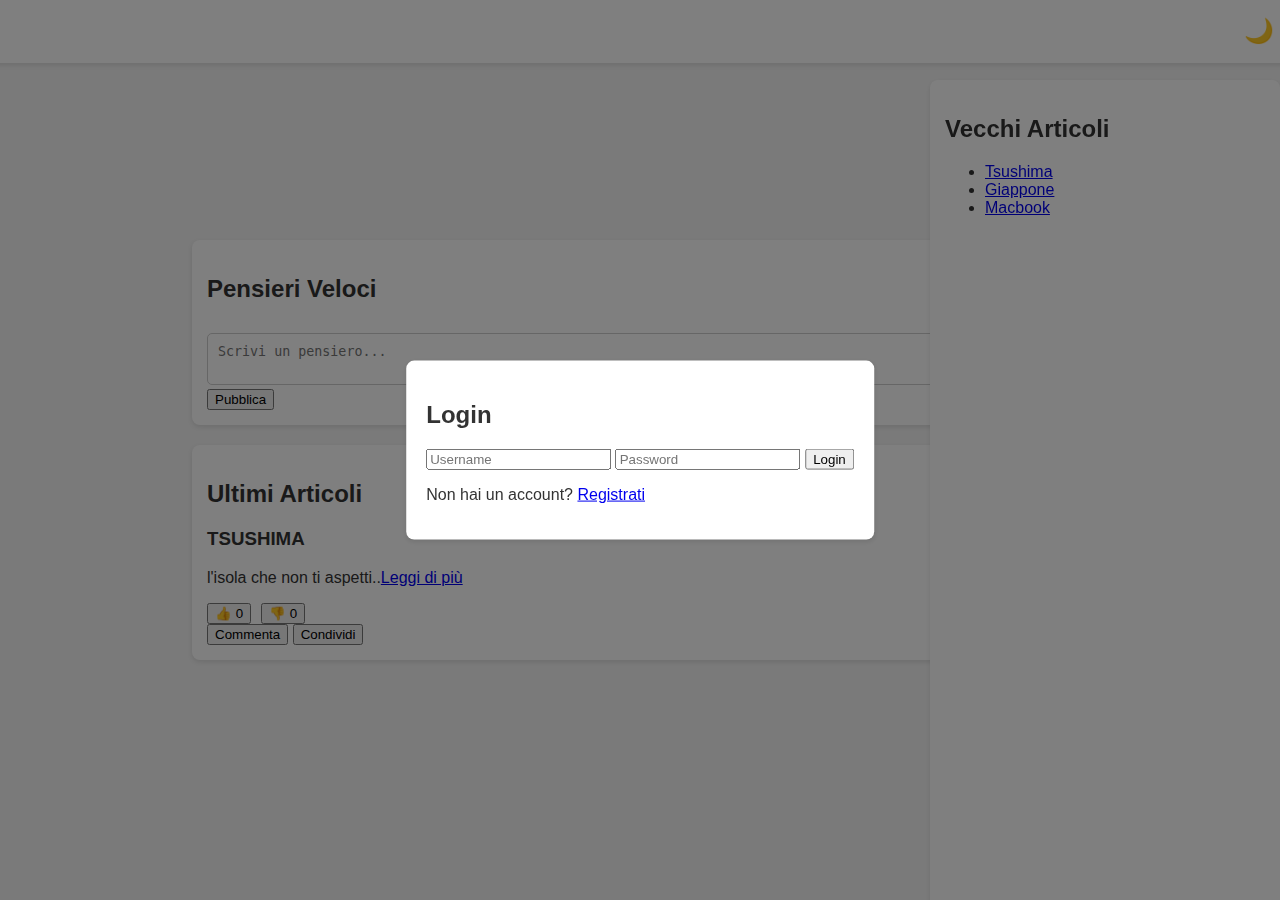
<file: index.html>
<!DOCTYPE html>
<html lang="it">
<head>
    <meta charset="UTF-8">
    <meta name="viewport" content="width=device-width, initial-scale=1.0">
    <title>Blog con Feed e Dark Mode</title>
    <link rel="stylesheet" href="style.css">
    <style>
        body {
            font-family: Arial, sans-serif;
            background-color: #f4f4f4;
            color: #333;
            transition: background-color 0.3s, color 0.3s;
            display: flex;
        }
        header {
            position: fixed;
            top: 0;
            width: 100%;
            display: flex;
            justify-content: space-between;
            align-items: center;
            padding: 10px 20px;
            background-color: #fff;
            box-shadow: 0 2px 5px rgba(0, 0, 0, 0.1);
        }
        #darkModeToggle {
            cursor: pointer;
            background: none;
            border: none;
            font-size: 1.5em;
        }
        main {
            width: 70%;
            margin: 80px auto;
            display: flex;
            flex-direction: column;
            gap: 20px;
        }
        #quick-thoughts, #blog-feed {
            background: white;
            padding: 15px;
            border-radius: 8px;
            box-shadow: 0 2px 5px rgba(0, 0, 0, 0.1);
            transition: transform 0.3s ease-in-out;
        }
        #quick-thoughts:hover, #blog-feed .post:hover {
            transform: translateY(-5px);
        }
        textarea {
            width: 100%;
            padding: 10px;
            margin-top: 10px;
            border-radius: 5px;
            border: 1px solid #ccc;
        }
        .comment-section {
            margin-top: 10px;
        }
        .hidden {
            display: none;
        }
        .dark-mode {
            background-color: #222;
            color: #f4f4f4;
        }
        .dark-mode header {
            background-color: #333;
        }
        .dark-mode #quick-thoughts, .dark-mode #blog-feed, .dark-mode #sidebar {
            background-color: #444;
            color: #fff;
        }
        .like-dislike {
            display: flex;
            gap: 10px;
            margin-top: 10px;
        }
        #sidebar {
            width: 25%;
            position: fixed;
            right: 0;
            top: 80px;
            background: white;
            padding: 15px;
            border-radius: 8px;
            box-shadow: 0 2px 5px rgba(0, 0, 0, 0.1);
            height: calc(100% - 80px);
            overflow-y: auto;
        }
        #loginModal, #signupModal {
            position: fixed;
            top: 50%;
            left: 50%;
            transform: translate(-50%, -50%);
            background: white;
            padding: 20px;
            border-radius: 8px;
            box-shadow: 0 2px 5px rgba(0, 0, 0, 0.1);
            display: none;
            z-index: 1000;
        }
        #loginModal.active, #signupModal.active {
            display: block;
        }
        #overlay {
            position: fixed;
            top: 0;
            left: 0;
            width: 100%;
            height: 100%;
            background: rgba(0, 0, 0, 0.5);
            display: none;
            z-index: 999;
        }
        #overlay.active {
            display: block;
        }
    </style>
</head>
<body>
    <div id="overlay"></div>
    <div id="loginModal">
        <h2>Login</h2>
        <input type="text" id="loginUsername" placeholder="Username">
        <input type="password" id="loginPassword" placeholder="Password">
        <button id="loginButton">Login</button>
        <p>Non hai un account? <a href="#" id="showSignup">Registrati</a></p>
    </div>
    <div id="signupModal">
        <h2>Registrati</h2>
        <input type="text" id="signupUsername" placeholder="Username">
        <input type="password" id="signupPassword" placeholder="Password">
        <button id="signupButton">Registrati</button>
        <p>Hai già un account? <a href="#" id="showLogin">Login</a></p>
    </div>
    <header>
        <a href="./images/1.mov"></a>
        <h1></h1>
        <button id="darkModeToggle">🌙</button>
    </header>
    
    <main>
        <section id="quick-thoughts">
            <h2>Pensieri Veloci</h2>
            <textarea id="quickThoughtInput" placeholder="Scrivi un pensiero..."></textarea>
            <button id="addThought">Pubblica</button>
            <div id="thoughtsFeed"></div>
        </section>
        
        <section id="blog-feed">
            <h2>Ultimi Articoli</h2>
            <div class="post">
                <h3>TSUSHIMA</h3>
                <p>l'isola che non ti aspetti..<a href="./article-tsushima.html">Leggi di più</a></p>
                <div class="like-dislike">
                    <button class="like-btn">👍 <span class="like-count">0</span></button>
                    <button class="dislike-btn">👎 <span class="dislike-count">0</span></button>
                </div>
                <button class="comment-btn">Commenta</button>
                <div class="comment-section hidden">
                    <textarea class="comment-input" placeholder="Scrivi un commento..."></textarea>
                    <button class="post-comment">Invia</button>
                    <div class="comments"></div>
                </div>
                <button class="share-btn">Condividi</button>
            </div>
        </section>
    </main>
    
    <aside id="sidebar">
        <h2>Vecchi Articoli</h2>
        <ul id="old-posts">
            <li><a href="./article-tsushima.html">Tsushima</a></li>
            <li><a href="./japan.html">Giappone</a></li>
            <li><a href="./macbook.html">Macbook</a></li>
        </ul>
    </aside>
    
    <script>
        document.getElementById('darkModeToggle').addEventListener('click', function() {
            document.body.classList.toggle('dark-mode');
        });

        document.getElementById('addThought').addEventListener('click', function() {
            let input = document.getElementById('quickThoughtInput');
            if (input.value.trim() !== "") {
                let thought = document.createElement('p');
                thought.textContent = input.value;
                document.getElementById('thoughtsFeed').prepend(thought);
                input.value = "";
            }
        });

        document.querySelectorAll('.comment-btn').forEach(button => {
            button.addEventListener('click', function() {
                this.nextElementSibling.classList.toggle('hidden');
            });
        });

        document.querySelectorAll('.post-comment').forEach(button => {
            button.addEventListener('click', function() {
                let input = this.previousElementSibling;
                if (input.value.trim() !== "") {
                    let comment = document.createElement('p');
                    comment.textContent = input.value;
                    this.nextElementSibling.appendChild(comment);
                    input.value = "";
                }
            });
        });

        const loginModal = document.getElementById('loginModal');
        const signupModal = document.getElementById('signupModal');
        const overlay = document.getElementById('overlay');

        const SUPERUSER = {
            username: 'mitch',
            password: 'mitch'
        };

        let users = JSON.parse(localStorage.getItem('users')) || [];
        let currentUser = null;

        document.getElementById('showSignup').addEventListener('click', function() {
            loginModal.classList.remove('active');
            signupModal.classList.add('active');
        });

        document.getElementById('showLogin').addEventListener('click', function() {
            signupModal.classList.remove('active');
            loginModal.classList.add('active');
        });

        document.getElementById('loginButton').addEventListener('click', function() {
            const username = document.getElementById('loginUsername').value;
            const password = document.getElementById('loginPassword').value;
            // Implement login logic here
            const user = users.find(user => user.username === username && user.password === password);
            if (user || (username === SUPERUSER.username && password === SUPERUSER.password)) {
                currentUser = user || SUPERUSER;
                loginModal.classList.remove('active');
                overlay.classList.remove('active');
            } else {
                alert('Credenziali non valide');
            }
        });

        document.getElementById('signupButton').addEventListener('click', function() {
            const username = document.getElementById('signupUsername').value;
            const password = document.getElementById('signupPassword').value;
            // Implement signup logic here
            if (users.find(user => user.username === username)) {
                alert('Username già esistente');
            } else {
                const newUser = { username, password, likes: {}, dislikes: {} };
                users.push(newUser);
                localStorage.setItem('users', JSON.stringify(users));
                alert('Registrazione completata');
                signupModal.classList.remove('active');
                loginModal.classList.add('active');
            }
        });

        window.addEventListener('load', function() {
            overlay.classList.add('active');
            loginModal.classList.add('active');
        });

        document.querySelectorAll('.like-btn').forEach(button => {
            button.addEventListener('click', function() {
                if (!currentUser) {
                    alert('Devi essere loggato per mettere un like');
                    return;
                }
                const postId = this.closest('.post').querySelector('h3').textContent;
                if (!currentUser.likes[postId]) {
                    currentUser.likes[postId] = true;
                    this.querySelector('.like-count').textContent++;
                    localStorage.setItem('users', JSON.stringify(users));
                } else {
                    alert('Hai già messo un like a questo post');
                }
            });
        });

        document.querySelectorAll('.dislike-btn').forEach(button => {
            button.addEventListener('click', function() {
                if (!currentUser) {
                    alert('Devi essere loggato per mettere un dislike');
                    return;
                }
                const postId = this.closest('.post').querySelector('h3').textContent;
                if (!currentUser.dislikes[postId]) {
                    currentUser.dislikes[postId] = true;
                    this.querySelector('.dislike-count').textContent++;
                    localStorage.setItem('users', JSON.stringify(users));
                } else {
                    alert('Hai già messo un dislike a questo post');
                }
            });
        });

        document.querySelectorAll('.share-btn').forEach(button => {
            button.addEventListener('click', function() {
                const postTitle = this.closest('.post').querySelector('h3').textContent;
                const postUrl = window.location.origin + this.closest('.post').querySelector('a').getAttribute('href');
                const shareText = `Leggi questo articolo: ${postTitle} - ${postUrl}`;
                if (navigator.share) {
                    navigator.share({
                        title: postTitle,
                        text: shareText,
                        url: postUrl
                    }).then(() => {
                        console.log('Articolo condiviso con successo');
                    }).catch(err => {
                        console.error('Errore nella condivisione:', err);
                    });
                } else {
                    prompt('Copia questo link per condividere:', postUrl);
                }
            });
        });
    </script>
</body>
</html>
</file>
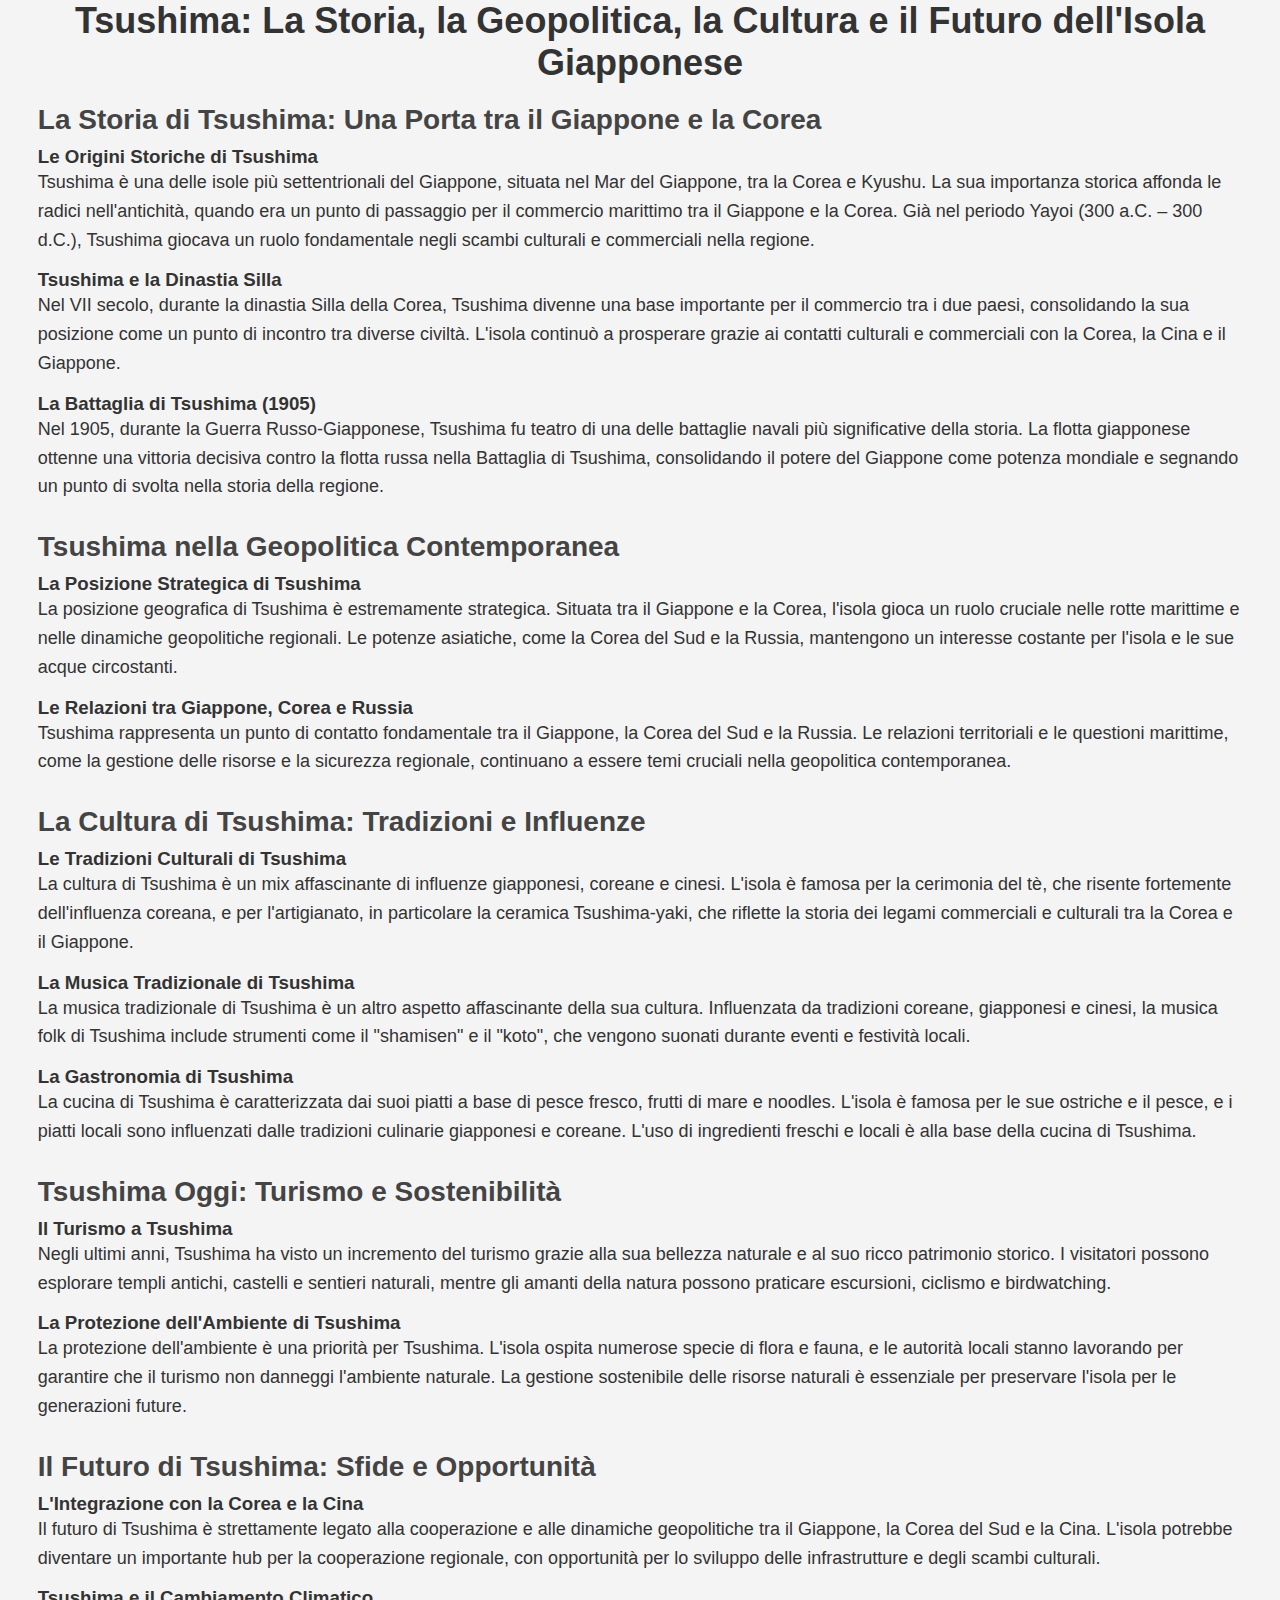
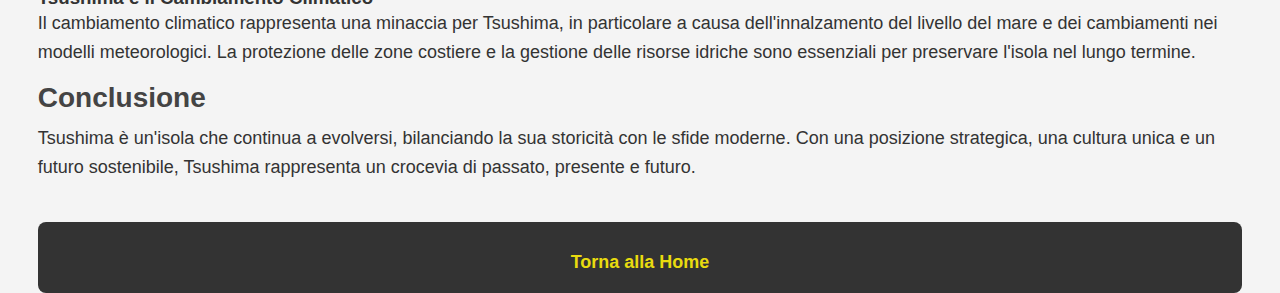
<file: article-tsushima.html>
<!DOCTYPE html>
<html lang="it">
<head>
    <meta charset="UTF-8">
    <meta name="viewport" content="width=device-width, initial-scale=1.0">
    <meta name="description" content="Scopri la storia, la geopolitica, la cultura e il futuro dell'isola di Tsushima, Giappone. Un viaggio attraverso il passato, il presente e le opportunità future dell'isola strategica nel Mar del Giappone.">
    <meta name="keywords" content="Tsushima, storia di Tsushima, geopolitica di Tsushima, cultura di Tsushima, turismo a Tsushima, battaglia di Tsushima, Tsushima Giappone, Tsushima oggi, Tsushima natura, Tsushima futuro">
    <meta name="author" content="Mirco Martinelli">
    <title>Tsushima: Storia, Geopolitica, Cultura e Futuro dell'Isola Giapponese</title>
    <link rel="stylesheet" href="design-articoli.css">
</head>
<body>
    <header>
        <h1>Tsushima: La Storia, la Geopolitica, la Cultura e il Futuro dell'Isola Giapponese</h1>
    </header>

    <main>
        <section>
            <h2>La Storia di Tsushima: Una Porta tra il Giappone e la Corea</h2>
            
            <h3>Le Origini Storiche di Tsushima</h3>
            <p>Tsushima è una delle isole più settentrionali del Giappone, situata nel Mar del Giappone, tra la Corea e Kyushu. La sua importanza storica affonda le radici nell'antichità, quando era un punto di passaggio per il commercio marittimo tra il Giappone e la Corea. Già nel periodo Yayoi (300 a.C. – 300 d.C.), Tsushima giocava un ruolo fondamentale negli scambi culturali e commerciali nella regione.</p>

            <h3>Tsushima e la Dinastia Silla</h3>
            <p>Nel VII secolo, durante la dinastia Silla della Corea, Tsushima divenne una base importante per il commercio tra i due paesi, consolidando la sua posizione come un punto di incontro tra diverse civiltà. L'isola continuò a prosperare grazie ai contatti culturali e commerciali con la Corea, la Cina e il Giappone.</p>

            <h3>La Battaglia di Tsushima (1905)</h3>
            <p>Nel 1905, durante la Guerra Russo-Giapponese, Tsushima fu teatro di una delle battaglie navali più significative della storia. La flotta giapponese ottenne una vittoria decisiva contro la flotta russa nella Battaglia di Tsushima, consolidando il potere del Giappone come potenza mondiale e segnando un punto di svolta nella storia della regione.</p>
        </section>

        <section>
            <h2>Tsushima nella Geopolitica Contemporanea</h2>

            <h3>La Posizione Strategica di Tsushima</h3>
            <p>La posizione geografica di Tsushima è estremamente strategica. Situata tra il Giappone e la Corea, l'isola gioca un ruolo cruciale nelle rotte marittime e nelle dinamiche geopolitiche regionali. Le potenze asiatiche, come la Corea del Sud e la Russia, mantengono un interesse costante per l'isola e le sue acque circostanti.</p>

            <h3>Le Relazioni tra Giappone, Corea e Russia</h3>
            <p>Tsushima rappresenta un punto di contatto fondamentale tra il Giappone, la Corea del Sud e la Russia. Le relazioni territoriali e le questioni marittime, come la gestione delle risorse e la sicurezza regionale, continuano a essere temi cruciali nella geopolitica contemporanea.</p>
        </section>

        <section>
            <h2>La Cultura di Tsushima: Tradizioni e Influenze</h2>

            <h3>Le Tradizioni Culturali di Tsushima</h3>
            <p>La cultura di Tsushima è un mix affascinante di influenze giapponesi, coreane e cinesi. L'isola è famosa per la cerimonia del tè, che risente fortemente dell'influenza coreana, e per l'artigianato, in particolare la ceramica Tsushima-yaki, che riflette la storia dei legami commerciali e culturali tra la Corea e il Giappone.</p>

            <h3>La Musica Tradizionale di Tsushima</h3>
            <p>La musica tradizionale di Tsushima è un altro aspetto affascinante della sua cultura. Influenzata da tradizioni coreane, giapponesi e cinesi, la musica folk di Tsushima include strumenti come il "shamisen" e il "koto", che vengono suonati durante eventi e festività locali.</p>

            <h3>La Gastronomia di Tsushima</h3>
            <p>La cucina di Tsushima è caratterizzata dai suoi piatti a base di pesce fresco, frutti di mare e noodles. L'isola è famosa per le sue ostriche e il pesce, e i piatti locali sono influenzati dalle tradizioni culinarie giapponesi e coreane. L'uso di ingredienti freschi e locali è alla base della cucina di Tsushima.</p>
        </section>

        <section>
            <h2>Tsushima Oggi: Turismo e Sostenibilità</h2>

            <h3>Il Turismo a Tsushima</h3>
            <p>Negli ultimi anni, Tsushima ha visto un incremento del turismo grazie alla sua bellezza naturale e al suo ricco patrimonio storico. I visitatori possono esplorare templi antichi, castelli e sentieri naturali, mentre gli amanti della natura possono praticare escursioni, ciclismo e birdwatching.</p>

            <h3>La Protezione dell'Ambiente di Tsushima</h3>
            <p>La protezione dell'ambiente è una priorità per Tsushima. L'isola ospita numerose specie di flora e fauna, e le autorità locali stanno lavorando per garantire che il turismo non danneggi l'ambiente naturale. La gestione sostenibile delle risorse naturali è essenziale per preservare l'isola per le generazioni future.</p>
        </section>

        <section>
            <h2>Il Futuro di Tsushima: Sfide e Opportunità</h2>

            <h3>L'Integrazione con la Corea e la Cina</h3>
            <p>Il futuro di Tsushima è strettamente legato alla cooperazione e alle dinamiche geopolitiche tra il Giappone, la Corea del Sud e la Cina. L'isola potrebbe diventare un importante hub per la cooperazione regionale, con opportunità per lo sviluppo delle infrastrutture e degli scambi culturali.</p>

            <h3>Tsushima e il Cambiamento Climatico</h3>
            <p>Il cambiamento climatico rappresenta una minaccia per Tsushima, in particolare a causa dell'innalzamento del livello del mare e dei cambiamenti nei modelli meteorologici. La protezione delle zone costiere e la gestione delle risorse idriche sono essenziali per preservare l'isola nel lungo termine.</p>
            <h2>Conclusione</h2>
            <p>Tsushima è un'isola che continua a evolversi, bilanciando la sua storicità con le sfide moderne. Con una posizione strategica, una cultura unica e un futuro sostenibile, Tsushima rappresenta un crocevia di passato, presente e futuro.</p>
        </section>

        <footer>
            <a href="./index.html" class="back-home">Torna alla Home</a>
        </footer>
    </main>

    <script src="script.js"></script>

   
</body>
</html>
</file>
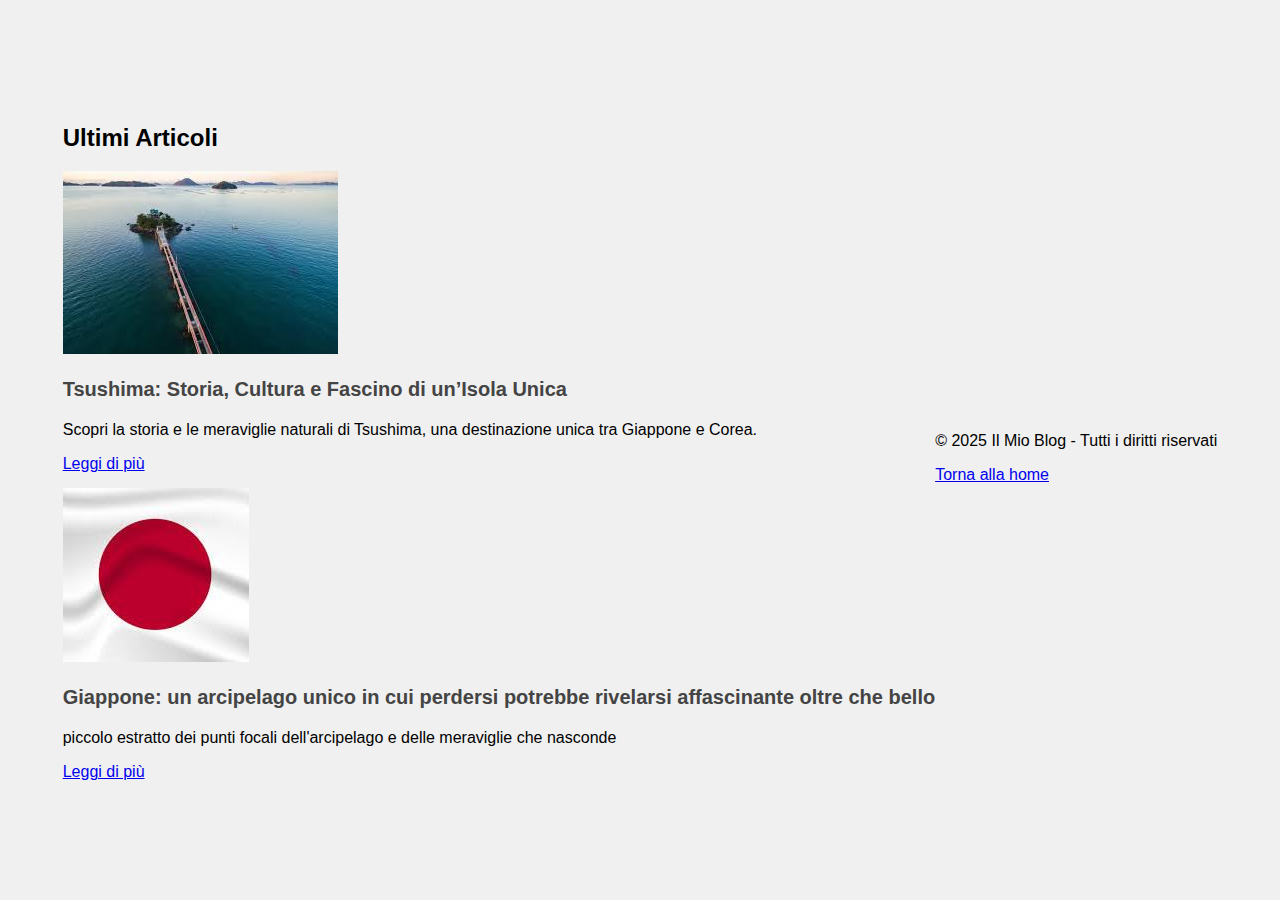
<file: blog.html>
<!DOCTYPE html>
<html lang="it">
<head>
    <meta charset="UTF-8">
    <meta name="viewport" content="width=device-width, initial-scale=1.0">
    <title>Blog</title>
    <meta name="description" content="Leggi gli ultimi articoli su storia, viaggi e cultura.">
    <link rel="stylesheet" href="style.css">
</head>
<body>

    <!-- <header>
        <h1>Il Mio Blog</h1>
        <nav>
            <ul>
                <li><a href="index.html">Home</a></li>
                <li><a href="blog.html">Blog</a></li>
                <li><a href="about.html">Chi Siamo</a></li>
                <li><a href="contact.html">Contatti</a></li>
                <li><a href="viaggia con mitch.html">Viaggia con Mitch</a></li> 
            </ul>
        </nav>
    </header> -->
    <div class="divider"></div>
    <main>
        <h2>Ultimi Articoli</h2>
        <section class="blog-list">
            <article>
                <img src="./posts/tsushima/tsushima.jpeg" alt="Isola di Tsushima" class="blog-thumbnail">
                <h3>Tsushima: Storia, Cultura e Fascino di un’Isola Unica</h3>
                <p>Scopri la storia e le meraviglie naturali di Tsushima, una destinazione unica tra Giappone e Corea.</p>
                <a href="./article-tsushima.html" class="read-more">Leggi di più</a>
            </article>
            <article>
                <img src="./images/Unknown.jpeg" alt="Isola di Tsushima" class="blog-thumbnail">
                <h3>Giappone: un arcipelago unico in cui perdersi potrebbe rivelarsi affascinante oltre che bello</h3>
                <p>piccolo estratto dei punti focali dell'arcipelago e delle meraviglie che nasconde</p>
                <a href="./japan.html" class="read-more">Leggi di più</a>
            </article>

            <!-- Qui puoi aggiungere altri articoli in futuro -->
        </section>
    </main>

    <footer>
        <p>&copy; 2025 Il Mio Blog - Tutti i diritti riservati</p>
        <a href="index.html" class="back-to-home">Torna alla home</a>
    </footer>

</body>
</html>
</file>
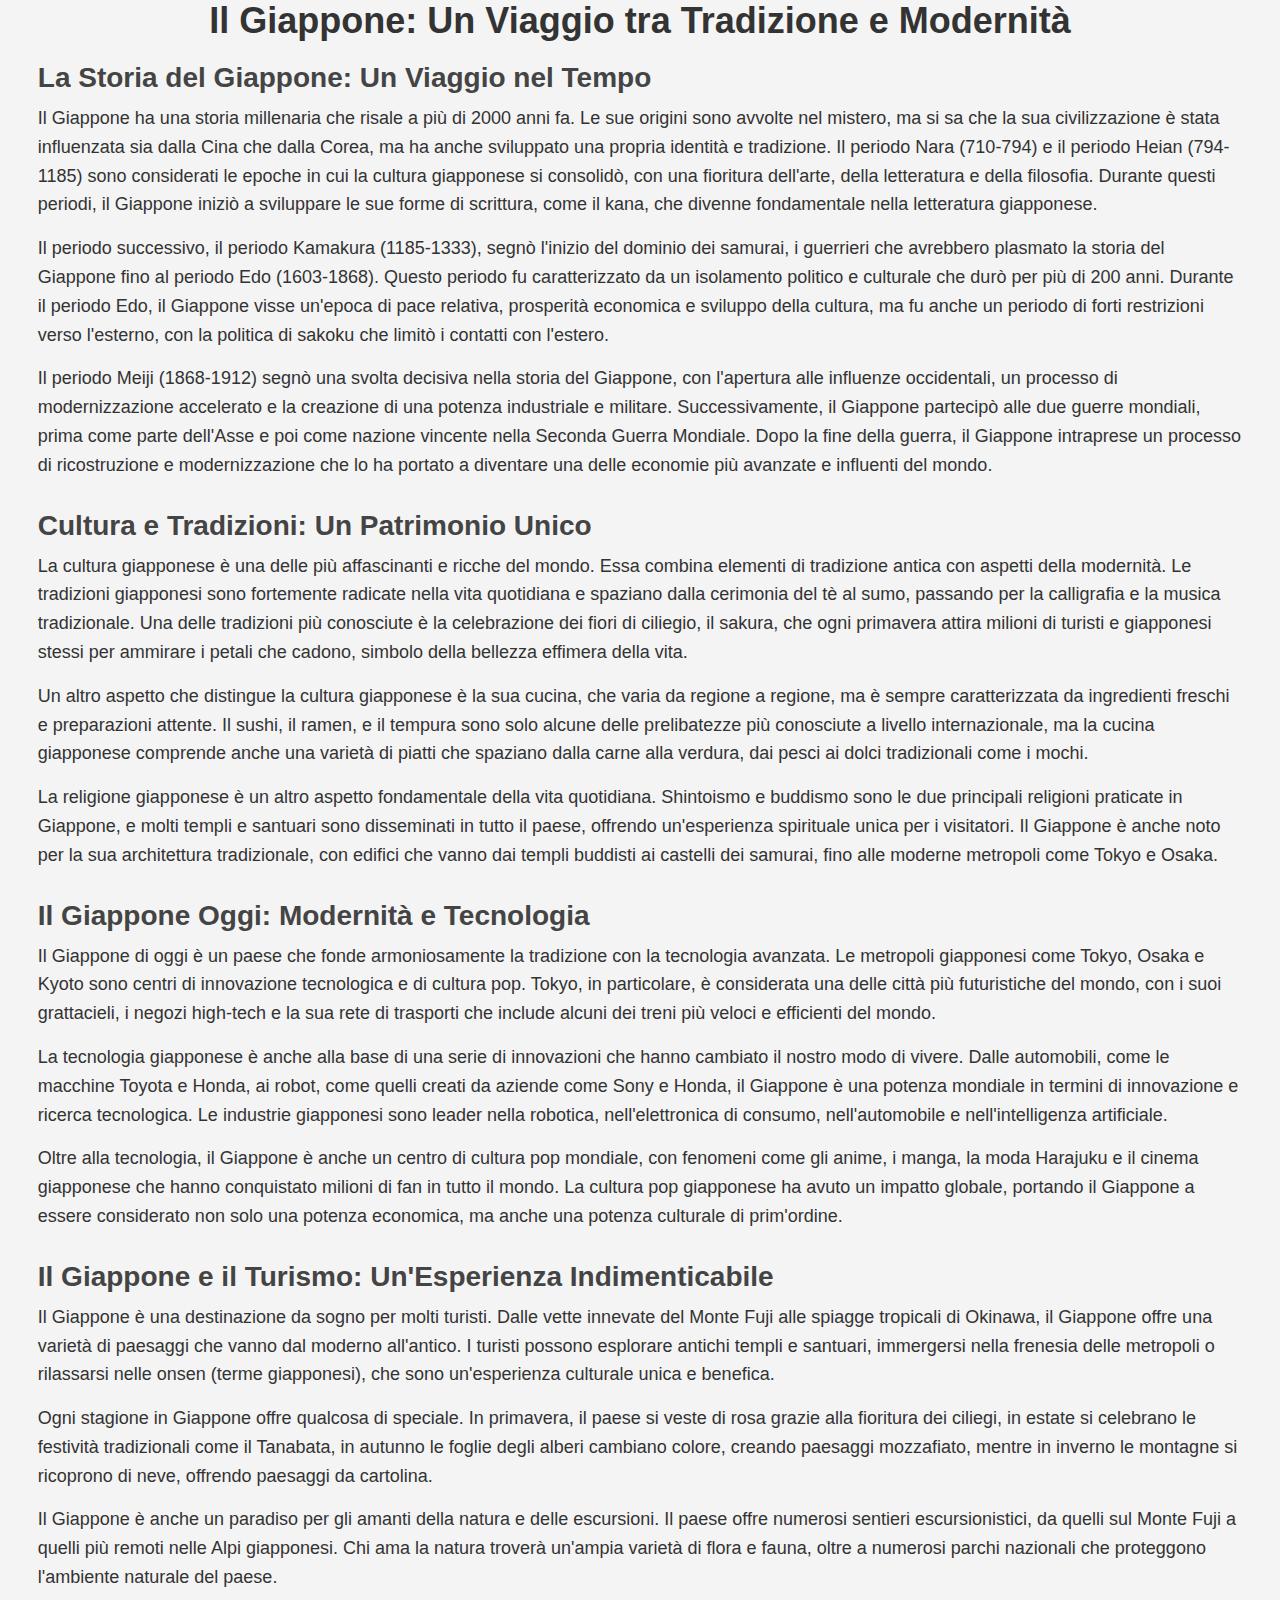
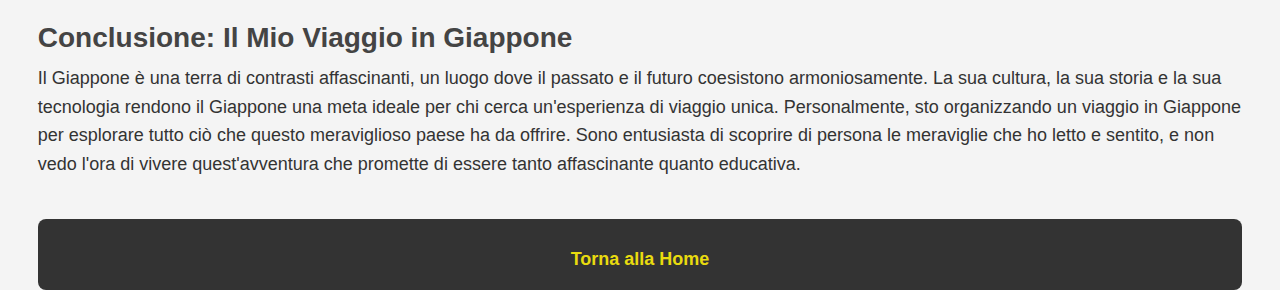
<file: japan.html>
<!DOCTYPE html>
<html lang="it">
<head>
    <meta charset="UTF-8">
    <meta name="viewport" content="width=device-width, initial-scale=1.0">
    <meta name="description" content="Un viaggio alla scoperta della storia, cultura e modernità del Giappone, tra tradizioni secolari e avanguardie tecnologiche.">
    <meta name="keywords" content="Giappone, storia del Giappone, cultura giapponese, modernità in Giappone, viaggiare in Giappone, tradizioni giapponesi, tecnologie giapponesi">
    <meta name="author" content="Takumi Tsukimaru">
    <title>Il Giappone: Un Viaggio tra Tradizione e Modernità</title>
    <link rel="stylesheet" href="design-articoli.css">
</head>
<body>
    <header>
        <h1>Il Giappone: Un Viaggio tra Tradizione e Modernità</h1>
    </header>

    <main>
        <section>
            <h2>La Storia del Giappone: Un Viaggio nel Tempo</h2>
            <p>Il Giappone ha una storia millenaria che risale a più di 2000 anni fa. Le sue origini sono avvolte nel mistero, ma si sa che la sua civilizzazione è stata influenzata sia dalla Cina che dalla Corea, ma ha anche sviluppato una propria identità e tradizione. Il periodo Nara (710-794) e il periodo Heian (794-1185) sono considerati le epoche in cui la cultura giapponese si consolidò, con una fioritura dell'arte, della letteratura e della filosofia. Durante questi periodi, il Giappone iniziò a sviluppare le sue forme di scrittura, come il kana, che divenne fondamentale nella letteratura giapponese.</p>

            <p>Il periodo successivo, il periodo Kamakura (1185-1333), segnò l'inizio del dominio dei samurai, i guerrieri che avrebbero plasmato la storia del Giappone fino al periodo Edo (1603-1868). Questo periodo fu caratterizzato da un isolamento politico e culturale che durò per più di 200 anni. Durante il periodo Edo, il Giappone visse un'epoca di pace relativa, prosperità economica e sviluppo della cultura, ma fu anche un periodo di forti restrizioni verso l'esterno, con la politica di sakoku che limitò i contatti con l'estero.</p>

            <p>Il periodo Meiji (1868-1912) segnò una svolta decisiva nella storia del Giappone, con l'apertura alle influenze occidentali, un processo di modernizzazione accelerato e la creazione di una potenza industriale e militare. Successivamente, il Giappone partecipò alle due guerre mondiali, prima come parte dell'Asse e poi come nazione vincente nella Seconda Guerra Mondiale. Dopo la fine della guerra, il Giappone intraprese un processo di ricostruzione e modernizzazione che lo ha portato a diventare una delle economie più avanzate e influenti del mondo.</p>
        </section>

        <section>
            <h2>Cultura e Tradizioni: Un Patrimonio Unico</h2>
            <p>La cultura giapponese è una delle più affascinanti e ricche del mondo. Essa combina elementi di tradizione antica con aspetti della modernità. Le tradizioni giapponesi sono fortemente radicate nella vita quotidiana e spaziano dalla cerimonia del tè al sumo, passando per la calligrafia e la musica tradizionale. Una delle tradizioni più conosciute è la celebrazione dei fiori di ciliegio, il sakura, che ogni primavera attira milioni di turisti e giapponesi stessi per ammirare i petali che cadono, simbolo della bellezza effimera della vita.</p>

            <p>Un altro aspetto che distingue la cultura giapponese è la sua cucina, che varia da regione a regione, ma è sempre caratterizzata da ingredienti freschi e preparazioni attente. Il sushi, il ramen, e il tempura sono solo alcune delle prelibatezze più conosciute a livello internazionale, ma la cucina giapponese comprende anche una varietà di piatti che spaziano dalla carne alla verdura, dai pesci ai dolci tradizionali come i mochi.</p>

            <p>La religione giapponese è un altro aspetto fondamentale della vita quotidiana. Shintoismo e buddismo sono le due principali religioni praticate in Giappone, e molti templi e santuari sono disseminati in tutto il paese, offrendo un'esperienza spirituale unica per i visitatori. Il Giappone è anche noto per la sua architettura tradizionale, con edifici che vanno dai templi buddisti ai castelli dei samurai, fino alle moderne metropoli come Tokyo e Osaka.</p>
        </section>

        <section>
            <h2>Il Giappone Oggi: Modernità e Tecnologia</h2>
            <p>Il Giappone di oggi è un paese che fonde armoniosamente la tradizione con la tecnologia avanzata. Le metropoli giapponesi come Tokyo, Osaka e Kyoto sono centri di innovazione tecnologica e di cultura pop. Tokyo, in particolare, è considerata una delle città più futuristiche del mondo, con i suoi grattacieli, i negozi high-tech e la sua rete di trasporti che include alcuni dei treni più veloci e efficienti del mondo.</p>

            <p>La tecnologia giapponese è anche alla base di una serie di innovazioni che hanno cambiato il nostro modo di vivere. Dalle automobili, come le macchine Toyota e Honda, ai robot, come quelli creati da aziende come Sony e Honda, il Giappone è una potenza mondiale in termini di innovazione e ricerca tecnologica. Le industrie giapponesi sono leader nella robotica, nell'elettronica di consumo, nell'automobile e nell'intelligenza artificiale.</p>

            <p>Oltre alla tecnologia, il Giappone è anche un centro di cultura pop mondiale, con fenomeni come gli anime, i manga, la moda Harajuku e il cinema giapponese che hanno conquistato milioni di fan in tutto il mondo. La cultura pop giapponese ha avuto un impatto globale, portando il Giappone a essere considerato non solo una potenza economica, ma anche una potenza culturale di prim'ordine.</p>
        </section>

        <section>
            <h2>Il Giappone e il Turismo: Un'Esperienza Indimenticabile</h2>
            <p>Il Giappone è una destinazione da sogno per molti turisti. Dalle vette innevate del Monte Fuji alle spiagge tropicali di Okinawa, il Giappone offre una varietà di paesaggi che vanno dal moderno all'antico. I turisti possono esplorare antichi templi e santuari, immergersi nella frenesia delle metropoli o rilassarsi nelle onsen (terme giapponesi), che sono un'esperienza culturale unica e benefica.</p>

            <p>Ogni stagione in Giappone offre qualcosa di speciale. In primavera, il paese si veste di rosa grazie alla fioritura dei ciliegi, in estate si celebrano le festività tradizionali come il Tanabata, in autunno le foglie degli alberi cambiano colore, creando paesaggi mozzafiato, mentre in inverno le montagne si ricoprono di neve, offrendo paesaggi da cartolina.</p>

            <p>Il Giappone è anche un paradiso per gli amanti della natura e delle escursioni. Il paese offre numerosi sentieri escursionistici, da quelli sul Monte Fuji a quelli più remoti nelle Alpi giapponesi. Chi ama la natura troverà un'ampia varietà di flora e fauna, oltre a numerosi parchi nazionali che proteggono l'ambiente naturale del paese.</p>
        </section>

        <section>
            <h2>Conclusione: Il Mio Viaggio in Giappone</h2>
            <p>Il Giappone è una terra di contrasti affascinanti, un luogo dove il passato e il futuro coesistono armoniosamente. La sua cultura, la sua storia e la sua tecnologia rendono il Giappone una meta ideale per chi cerca un'esperienza di viaggio unica. Personalmente, sto organizzando un viaggio in Giappone per esplorare tutto ciò che questo meraviglioso paese ha da offrire. Sono entusiasta di scoprire di persona le meraviglie che ho letto e sentito, e non vedo l'ora di vivere quest'avventura che promette di essere tanto affascinante quanto educativa.</p>
        </section>
    </main>

    <footer>
        <a href="./index.html" class="back-home">Torna alla Home</a>
    </footer>

    <script src="script.js"></script>
</body>
</html>
</file>
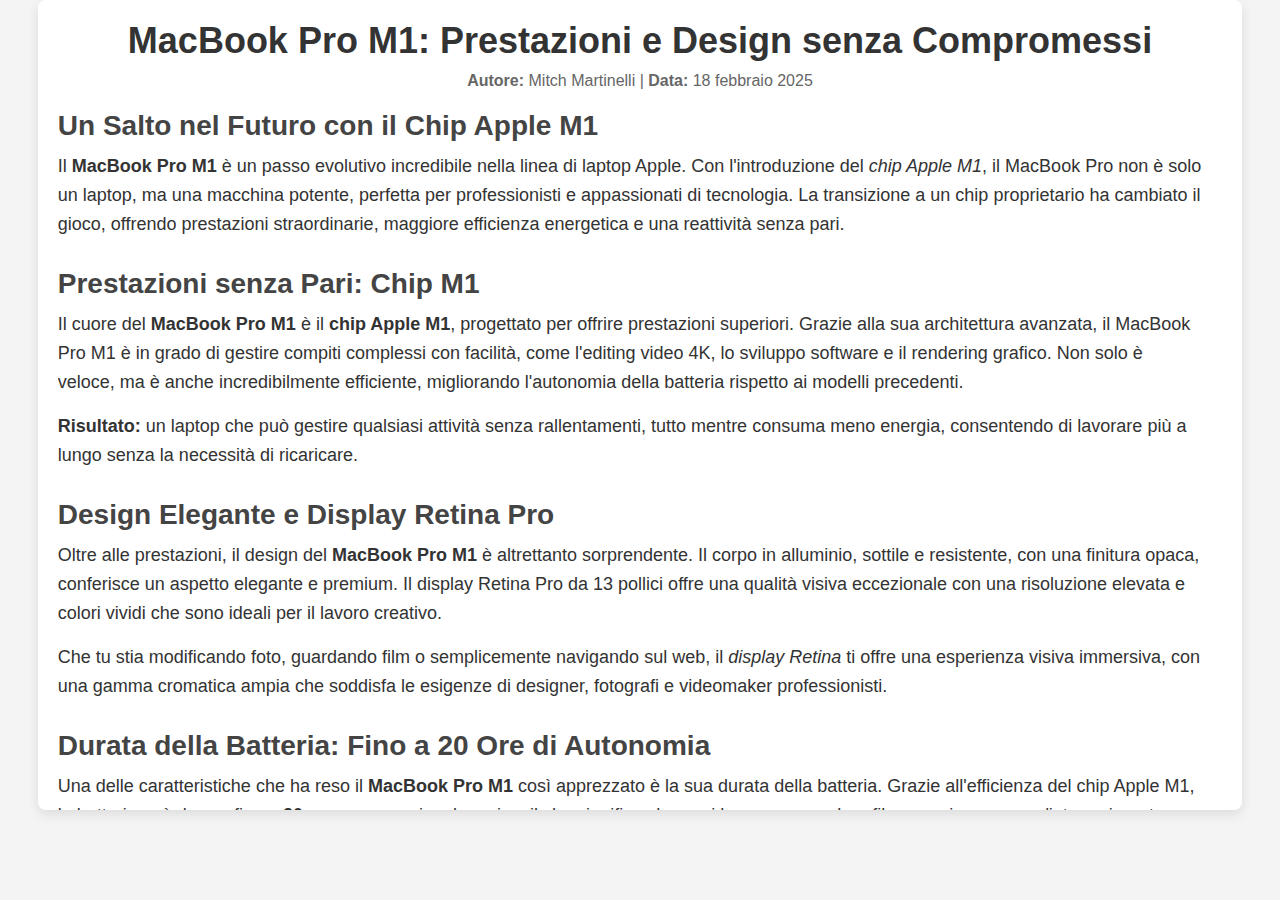
<file: macbook.html>
<!DOCTYPE html>
<html lang="it">
<head>
    <meta charset="UTF-8">
    <meta name="viewport" content="width=device-width, initial-scale=1.0">
    <meta name="description" content="Scopri il MacBook Pro M1: prestazioni eccezionali, design elegante e durata della batteria senza pari. Leggi la recensione completa!">
    <meta name="keywords" content="MacBook Pro M1, MacBook, recensione, prestazioni MacBook, durata batteria MacBook, Apple M1 chip">
    <meta name="author" content="Il Tuo Nome">
    <title>MacBook Pro M1: Prestazioni e Design senza Compromessi</title>
    <link rel="stylesheet" href="design-articoli.css">
</head>
<body>
    <div class="article-container">
        <header>
            <h1>MacBook Pro M1: Prestazioni e Design senza Compromessi</h1>
            <p><strong>Autore:</strong> Mitch Martinelli | <strong>Data:</strong> 18 febbraio 2025</p>
        </header>

        <div class="content">
            <article>
                <section>
                    <h2>Un Salto nel Futuro con il Chip Apple M1</h2>
                    <p>Il <strong>MacBook Pro M1</strong> è un passo evolutivo incredibile nella linea di laptop Apple. Con l'introduzione del <em>chip Apple M1</em>, il MacBook Pro non è solo un laptop, ma una macchina potente, perfetta per professionisti e appassionati di tecnologia. La transizione a un chip proprietario ha cambiato il gioco, offrendo prestazioni straordinarie, maggiore efficienza energetica e una reattività senza pari.</p>
                </section>

                <section>
                    <h2>Prestazioni senza Pari: Chip M1</h2>
                    <p>Il cuore del <strong>MacBook Pro M1</strong> è il <strong>chip Apple M1</strong>, progettato per offrire prestazioni superiori. Grazie alla sua architettura avanzata, il MacBook Pro M1 è in grado di gestire compiti complessi con facilità, come l'editing video 4K, lo sviluppo software e il rendering grafico. Non solo è veloce, ma è anche incredibilmente efficiente, migliorando l'autonomia della batteria rispetto ai modelli precedenti.</p>
                    <p><strong>Risultato:</strong> un laptop che può gestire qualsiasi attività senza rallentamenti, tutto mentre consuma meno energia, consentendo di lavorare più a lungo senza la necessità di ricaricare.</p>
                </section>

                <section>
                    <h2>Design Elegante e Display Retina Pro</h2>
                    <p>Oltre alle prestazioni, il design del <strong>MacBook Pro M1</strong> è altrettanto sorprendente. Il corpo in alluminio, sottile e resistente, con una finitura opaca, conferisce un aspetto elegante e premium. Il display Retina Pro da 13 pollici offre una qualità visiva eccezionale con una risoluzione elevata e colori vividi che sono ideali per il lavoro creativo.</p>
                    <p>Che tu stia modificando foto, guardando film o semplicemente navigando sul web, il <em>display Retina</em> ti offre una esperienza visiva immersiva, con una gamma cromatica ampia che soddisfa le esigenze di designer, fotografi e videomaker professionisti.</p>
                </section>

                <section>
                    <h2>Durata della Batteria: Fino a 20 Ore di Autonomia</h2>
                    <p>Una delle caratteristiche che ha reso il <strong>MacBook Pro M1</strong> così apprezzato è la sua durata della batteria. Grazie all'efficienza del chip Apple M1, la batteria può durare fino a <strong>20 ore</strong> con una singola carica, il che significa che puoi lavorare, guardare film o navigare per un'intera giornata senza dover cercare una presa.</p>
                    <p><strong>Un cambiamento significativo:</strong> la durata della batteria è stata raddoppiata rispetto ai modelli precedenti, portando il MacBook Pro M1 a un nuovo livello di autonomia e convenienza per i professionisti sempre in movimento.</p>
                </section>

                <section>
                    <h2>Conclusioni: Il MacBook Pro M1 è il Tuo Compagno Ideale</h2>
                    <p>In conclusione, il <strong>MacBook Pro M1</strong> è un laptop che offre prestazioni straordinarie, un design elegante e una durata della batteria senza pari. Che tu sia un professionista che lavora con software impegnativi, un creativo alla ricerca di un display eccezionale o un utente che desidera un laptop potente e duraturo, il MacBook Pro M1 è la scelta ideale.</p>
                    <p>Con la potenza del chip Apple M1, il MacBook Pro sta ridefinendo cosa può fare un laptop, portando l'esperienza informatica a un livello superiore.</p>
                </section>
            </article>

            <footer>
                <a href="./index.html" class="back-home">Torna alla Home</a>
            </footer>
        </div>
    </div>
</body>
</html>
</file>
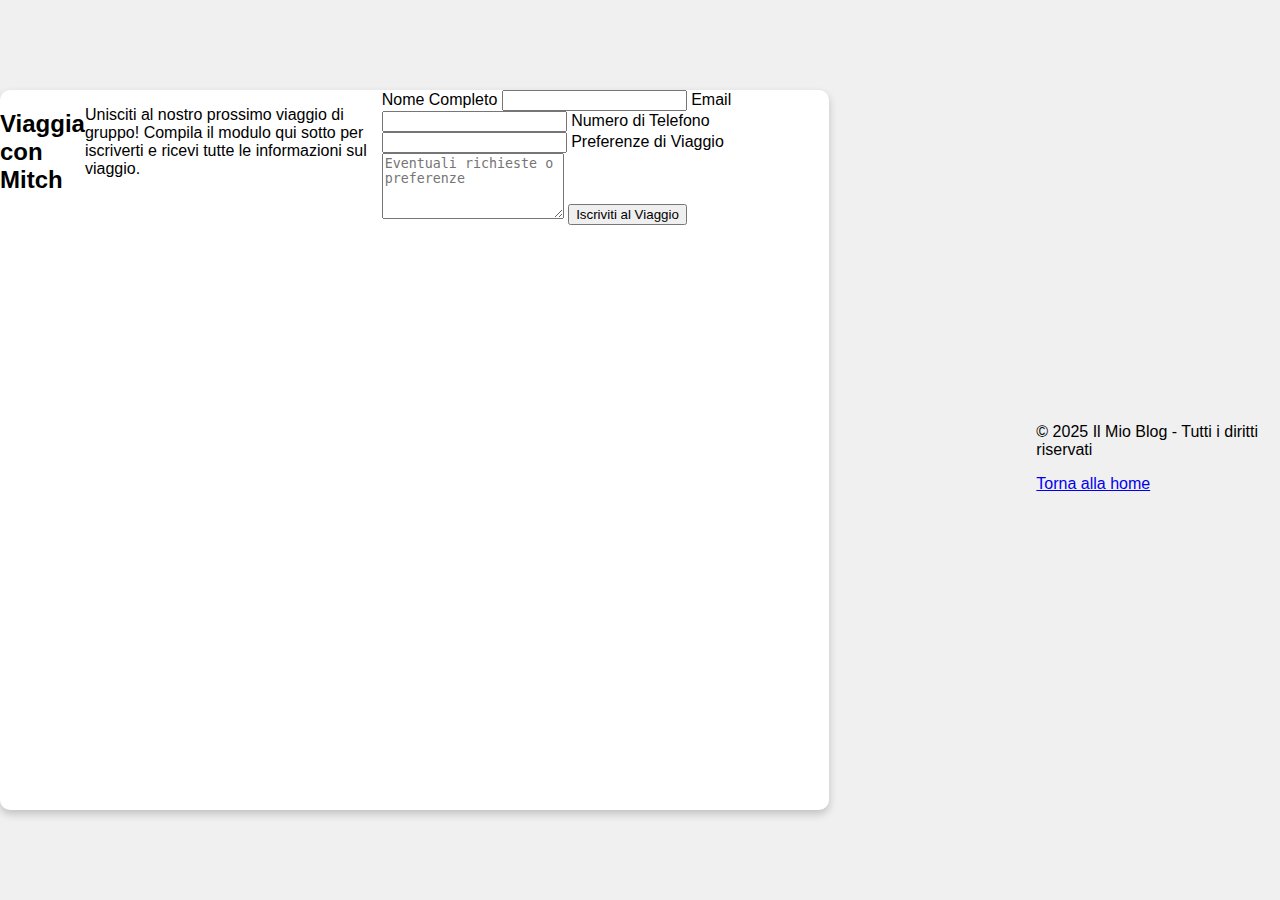
<file: viaggia con mitch.html>
<!DOCTYPE html>
<html lang="it">
<head>
    <meta charset="UTF-8">
    <meta name="viewport" content="width=device-width, initial-scale=1.0">
    <title>Viaggia con Mitch</title>
    <link rel="stylesheet" href="style.css">
</head>
<body>

    <!-- <header>
        <h1>Viaggia con Mitch</h1>
        <nav>
            <ul>
                <li><a href="index.html">Home</a></li>
                <li><a href="blog.html">Blog</a></li>
                <li><a href="about.html">Chi Siamo</a></li>
                <li><a href="contact.html">Contatti</a></li>
                <li><a href="viaggia con mitch.html">Viaggia con Mitch</a></li> 
            </ul>
        </nav>
    </header> -->
    <div class="divider"></div>
    <main>
        <section class="viaggia-con-mitch">
            <div class="container">
                <h2>Viaggia con Mitch</h2>
                <p>Unisciti al nostro prossimo viaggio di gruppo! Compila il modulo qui sotto per iscriverti e ricevi tutte le informazioni sul viaggio.</p>
                
                <form action="#" method="POST">
                    <label for="nome">Nome Completo</label>
                    <input type="text" id="nome" name="nome" required>

                    <label for="email">Email</label>
                    <input type="email" id="email" name="email" required>

                    <label for="telefono">Numero di Telefono</label>
                    <input type="tel" id="telefono" name="telefono" required>

                    <label for="preferenze">Preferenze di Viaggio</label>
                    <textarea id="preferenze" name="preferenze" rows="4" placeholder="Eventuali richieste o preferenze"></textarea>

                    <button type="submit">Iscriviti al Viaggio</button>
                </form>
            </div>
        </section>
    </main>

    <footer>
        <p>&copy; 2025 Il Mio Blog - Tutti i diritti riservati</p>
        <a href="index.html" class="back-to-home">Torna alla home</a>
    </footer>

</body>
</html>
</file>
<file: style.css>
/* Reset e Stili Base */
body {
    margin: 0;
    font-family: Arial, sans-serif;
    display: flex;
    justify-content: center;
    align-items: center;
    height: 100vh;
    background-color: #f0f0f0;
}

/* Stile per il layout della Home */
.container {
    display: flex;
    width: 80%;
    max-width: 1200px;
    height: 80vh;
    background: white; /* Resta bianco per il resto della home */
    box-shadow: 0 4px 8px rgba(0, 0, 0, 0.2);
    border-radius: 10px;
    overflow: hidden;
}

/* Logo a sinistra */
.logo {
    flex: 1;
    background: #000; /* Rende il background del logo completamente nero */
    color: white;
    display: flex;
    justify-content: center;
    align-items: center;
    font-size: 24px;
}

/* Navigazione a destra (verticale e centrata) */
.navigation {
    flex: 2;
    display: flex;
    flex-direction: column;
    justify-content: center;
    align-items: center;
    gap: 20px;
}

/* Resto del codice rimane invariato... */

.navigation a {
    text-decoration: none;
    font-size: 20px;
    color: #333;
    transition: transform 0.3s;
}

.navigation a:hover {
    transform: scale(1.1);
}

/* Stile per il menu a scorrimento */
.scroll-menu {
    position: fixed;
    bottom: 20px;
    right: 20px;
    background-color: #333;
    padding: 10px;
    border-radius: 8px;
    overflow-x: auto;
    max-width: 80vw;
    box-shadow: 0 4px 8px rgba(0, 0, 0, 0.3);
}

.scroll-menu ul {
    display: flex;
    gap: 20px;
    list-style: none;
    padding: 0;
    margin: 0;
}

.scroll-menu li {
    flex-shrink: 0;
}

.scroll-menu a {
    text-decoration: none;
    color: white;
    font-size: 16px;
    padding: 8px 15px;
    background-color: #444;
    border-radius: 5px;
    transition: background-color 0.3s;
}

.scroll-menu a:hover {
    background-color: #555;
}

/* 🌟 Stile per About, Contact e Post */
.content {
    flex: 1;
    padding: 20px;
    display: flex;
    flex-direction: column;
    justify-content: center;
    align-items: center;
    text-align: center;
    opacity: 0;
    transform: translateX(50px);
    animation: slideIn 1s forwards;
}

/* Effetto di Slide */
@keyframes slideIn {
    from {
        opacity: 0;
        transform: translateX(50px);
    }
    to {
        opacity: 1;
        transform: translateX(0);
    }
}

/* 🔹 ABOUT: Tre sezioni con immagini */
.about-sections {
    display: flex;
    flex-direction: column;
    gap: 20px;
}

.about-section {
    background: #ddd;
    padding: 15px;
    border-radius: 8px;
    width: 80%;
    transition: transform 0.3s;
}

.about-section:hover {
    transform: scale(1.05);
}

/* 🔹 CONTACT: Info membri con immagini */
.contact-info {
    display: flex;
    flex-direction: column;
    gap: 15px;
}

.contact-card {
    display: flex;
    align-items: center;
    background: #ddd;
    padding: 10px;
    border-radius: 8px;
    width: 80%;
}

.contact-card img {
    width: 50px;
    height: 50px;
    border-radius: 50%;
    margin-right: 15px;
}

/* 🔹 POST: Macrocontenitori + Menu a Tendina */
.post-container {
    display: flex;
    flex-direction: column;
    gap: 20px;
}

.post-box {
    background: #ddd;
    padding: 20px;
    width: 80%;
    border-radius: 8px;
    transition: transform 0.3s;
    cursor: pointer;
}

.post-box:hover {
    transform: scale(1.05);
}

/* Menu a tendina */
.dropdown {
    display: none;
    background: #eee;
    padding: 10px;
    margin-top: 10px;
    border-radius: 8px;
}

.post-box.active + .dropdown {
    display: block;
}

/* 🔹 Tasto "Torna alla Home" */
.back-home {
    position: absolute;
    bottom: 20px;
    left: 20px;
    padding: 5px 10px;
    background: #333;
    color: white;
    text-decoration: none;
    font-size: 14px;
    border-radius: 5px;
}

.back-home:hover {
    background: #555;
}

/* 🌟 Tasto "Torna alla Home" */
.back-home {
    position: absolute;
    bottom: 20px;
    left: 20px;
    padding: 10px 15px;
    background: #333;
    color: white;
    text-decoration: none;
    font-size: 16px;
    border-radius: 5px;
    transition: background 0.3s, transform 0.2s;
}

.back-home:hover {
    background: #555;
    transform: scale(1.1);
}

.user {
    display: flex;
    align-items: center;
    gap: 15px;
    margin-bottom: 20px;
}

/* Immagine tonda */
.user img {
    width: 80px;  /* Dimensione immagine */
    height: 80px; /* Mantiene la proporzione */
    border-radius: 50%; /* Rende l'immagine circolare */
    object-fit: cover; /* Mantiene il rapporto dell'immagine */
    border: 2px solid #333; /* Bordo sottile */
}

/* Macrocontenitori */
.macrocontainer {
    padding: 20px;
    background: #f4f4f4;
    margin-bottom: 20px;
    border-radius: 8px;
    cursor: pointer;
    transition: background 0.3s ease;
}

.macrocontainer h2 {
    font-size: 22px;
    color: #333;
}

.macrocontainer:hover {
    background: #e0e0e0;
}

/* Articoli nei macrocontenitori */
.articles {
    display: none;
    margin-top: 10px;
}

article {
    margin-bottom: 15px;
}

article h3 {
    font-size: 20px;
    color: #444;
}

/* Post Container */
.post-container {
    display: flex;
    flex-direction: column;
    align-items: center;
    margin: 20px;
}

/* Macrocontenitori (Categorie) */
.post-macro-container {
    display: flex;
    justify-content: space-around;
    margin-bottom: 20px;
}

.macro {
    padding: 10px 20px;
    background-color: #333;
    color: white;
    cursor: pointer;
    border-radius: 5px;
    transition: background-color 0.3s;
}

.macro:hover {
    background-color: #555;
}

/* Articoli */
.post-article {
    width: 80%;
    margin-top: 20px;
}

.category {
    display: none;
    padding: 20px;
    background-color: #f4f4f4;
    margin-bottom: 20px;
    border-radius: 8px;
}

.category h3 {
    margin-top: 10px;
    color: #000000;
}

.category p {
    color: #555;
}

/* Tasto Torna alla Home */
.back-home {
    position: fixed;
    bottom: 20px;
    left: 20px;
    padding: 10px 15px;
    background-color: #000000;
    color: white;
    text-decoration: none;
    border-radius: 5px;
    transition: background-color 0.3s;
}

.back-home:hover {
    background-color: #000000;
}

/* Stile per l'articolo */
.article {
    background-color: #ffffff;
    padding: 20px;
    margin: 20px;
    border-radius: 8px;
    box-shadow: 0 4px 8px rgba(0, 0, 0, 0.1);
    transition: transform 0.3s ease;
}

.article:hover {
    transform: scale(1.02);
}

/* Titolo dell'articolo */
.article-title {
    font-size: 24px;
    font-weight: bold;
    color: #333;
    display: flex;
    align-items: center;
    gap: 15px;
    margin-bottom: 15px;
}

.article-title img {
    border-radius: 8px;
}

/* Descrizione dell'articolo */
.article-description {
    font-size: 16px;
    color: #555;
    margin-bottom: 15px;
}

/* Link dell'articolo */
.article-link a {
    font-size: 18px;
    color: #0073e6;
    text-decoration: none;
    font-weight: bold;
    transition: color 0.3s ease;
}

.article-link a:hover {
    color: #005bb5;
}


/* 📱 Responsive */
@media (max-width: 768px) {
    .container {
        flex-direction: column;
        height: auto;
    }
    
    .logo {
        width: 100%;
        height: 100px;
    }

    .navigation {
        justify-content: center;
        padding: 20px;
    }

    /* Stile per la Home: Due parti */
    .home-container {
        display: flex;
        justify-content: space-between;
        align-items: center;
        height: 100vh;
        padding: 20px;
    }

    .home-logo {
        flex: 1;
        display: flex;
        justify-content: center;
        align-items: center;
        background-color: #000000;
        color: white;
        height: 100%;
        font-size: 2rem;
    }

    .home-sections {
        flex: 2;
        display: flex;
        flex-direction: column;
        justify-content: center;
        align-items: flex-start;
        padding: 20px;
    }

    .section a {
        text-decoration: none;
        color: #000000;
        font-size: 1.5rem;
        font-weight: bold;
        padding: 10px 20px;
        border-radius: 5px;
        background-color: #fff;
        box-shadow: 0 4px 8px rgba(0, 0, 0, 0.1);
        transition: background-color 0.3s ease;
    }

    .section a:hover {
        background-color: #f0f0f0;
    }
}
</file>
<file: design-articoli.css>
/* Reset di base */
* {
    margin: 0;
    padding: 0;
    box-sizing: border-box;
}

/* Corpo principale */
body {
    font-family: Arial, sans-serif;
    background-color: #f4f4f4;
    color: #333;
    margin-left: 1cm;
    margin-right: 1cm;
}

/* Contenitore dell'articolo */
.article-container {
    max-width: 100%;
    margin: 0 auto;
    padding: 20px;
    background-color: #ffffff;
    box-shadow: 0 4px 12px rgba(0, 0, 0, 0.1);
    border-radius: 8px;
}

/* Intestazione */
header {
    text-align: center;
    margin-bottom: 20px;
}

header h1 {
    font-size: 36px;
    color: #333;
    margin-bottom: 10px;
}

header p {
    font-size: 16px;
    color: #666;
}

/* Sezioni dell'articolo */
section {
    margin-bottom: 30px;
}

section h2 {
    font-size: 28px;
    color: #444;
    margin-bottom: 10px;
}

section p {
    font-size: 18px;
    line-height: 1.6;
    margin-bottom: 15px;
}

/* Footer */
footer {
    text-align: center;
    margin-top: 40px;
    padding: 20px;
    background-color: #333;
    color: white;
    border-radius: 8px;
}

/* Link Torna alla Home */
footer .back-home {
    font-size: 18px;
    color: #e9db0f;
    text-decoration: none;
    font-weight: bold;
    display: inline-block;
    margin-top: 10px;
}

footer .back-home:hover {
    text-decoration: underline;
}

/* Stile per il corpo e il contenuto */
.content {
    max-width: 100%;
    overflow-y: auto;
    height: 100%;
    padding-right: 20px;
}

/* Abilitare il scroll se il contenuto supera l'altezza disponibile */
.article-container {
    overflow-y: scroll;
    max-height: 90vh;
    padding-right: 20px; /* Spazio per lo scroll */
}

/* Stile per immagini nei contenuti */
article img {
    max-width: 100%;
    height: auto;
    display: block;
    margin-top: 20px;
}
</file>
